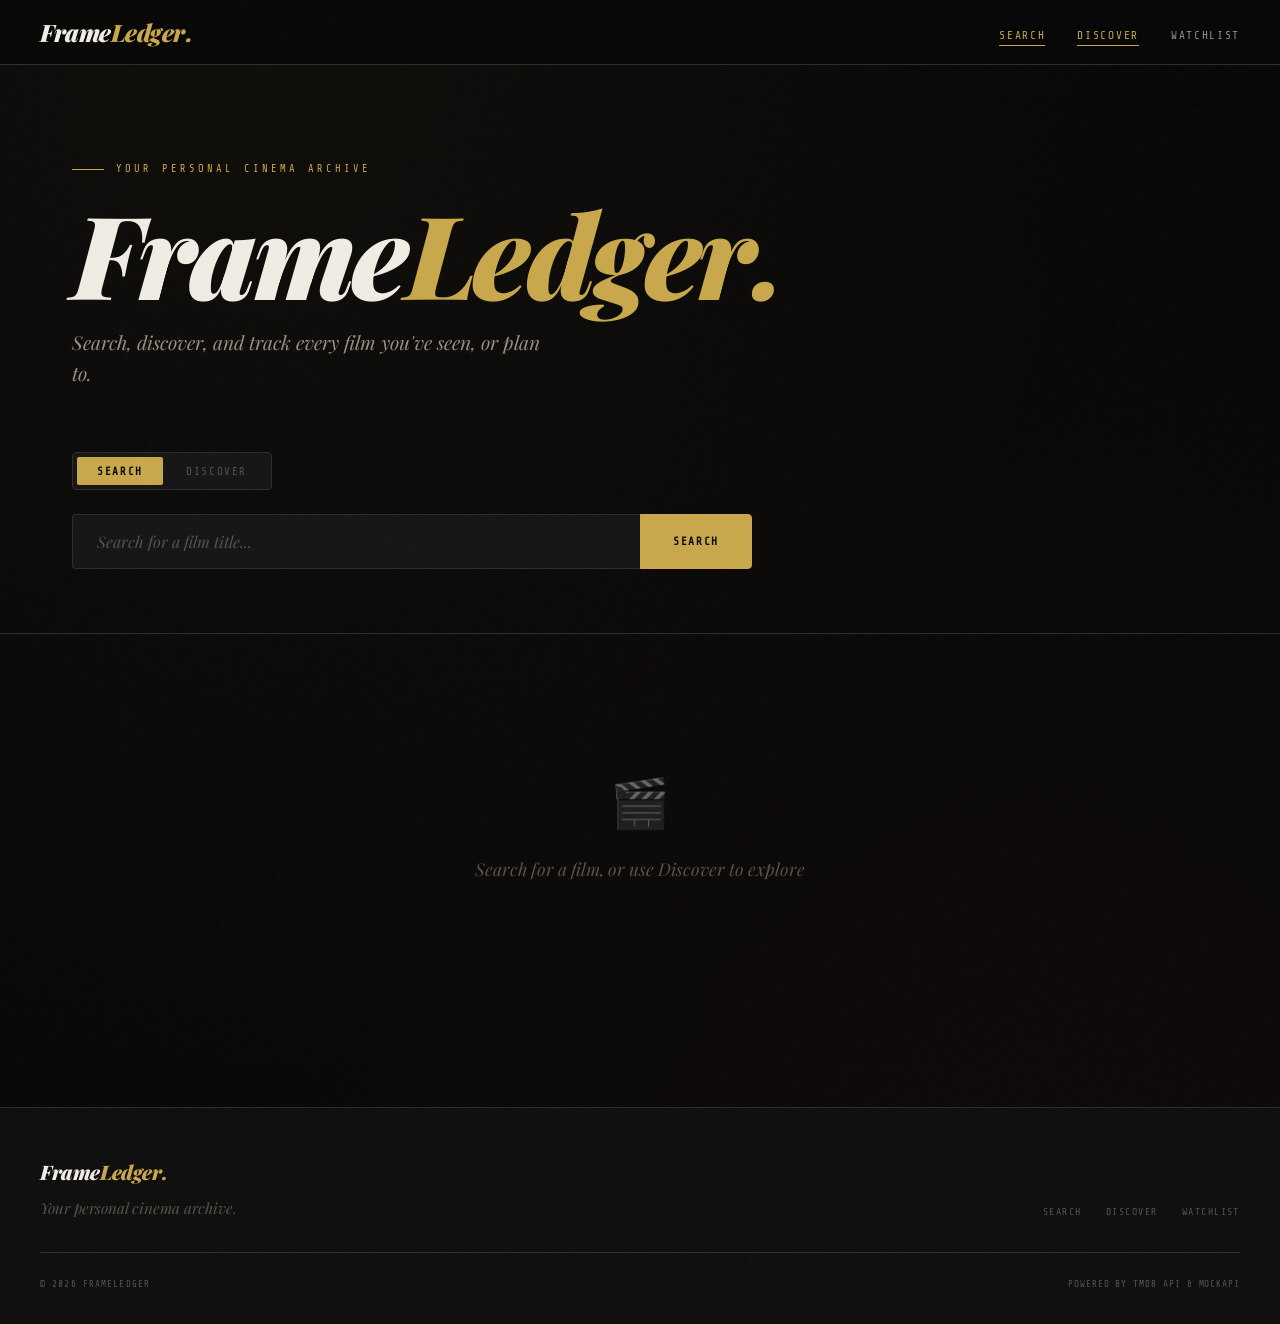
<file: index.html>
<!DOCTYPE html>
<html lang="en">
<head>
  <meta charset="UTF-8" />
  <meta name="viewport" content="width=device-width, initial-scale=1.0" />
  <title>FrameLedger — Discover &amp; Track Cinema</title>
  <link rel="stylesheet" href="css/style.css" />
</head>
<body class="page-fade">

  <!-- NAVIGATION -->
  <nav class="nav">
    <div class="nav__inner">
      <a href="index.html" class="nav__logo">
        <span class="nav__logo-text">Frame<span>Ledger</span></span>
      </a>
      <ul class="nav__links">
        <li><a href="index.html" class="nav__link">Search</a></li>
        <li><a href="index.html" class="nav__link" id="navDiscover">Discover</a></li>
        <li><a href="pages/watchlist.html" class="nav__link">Watchlist</a></li>
      </ul>
    </div>
  </nav>

  <!-- HERO -->
  <header class="hero">
    <p class="hero__eyebrow">Your Personal Cinema Archive</p>
    <h1 class="hero__title">Frame<span>Ledger</span><span class="hero__dot">.</span></h1>
    <p class="hero__subtitle">Search, discover, and track every film you've seen, or plan to.</p>
  </header>

  <!-- SEARCH -->
  <section class="search-section">
    <!-- Mode toggle -->
    <div class="mode-toggle" id="modeToggle">
      <button class="mode-btn active" id="modeSearch" data-mode="search">Search</button>
      <button class="mode-btn" id="modeDiscover" data-mode="discover">Discover</button>
    </div>

    <!-- Search form -->
    <div id="searchPane">
      <div class="search-form-wrapper">
        <form class="search-form" id="searchForm" novalidate>
          <div class="search-input-wrap">
            <input
              type="text"
              class="search-input"
              id="searchInput"
              placeholder="Search for a film title..."
              autocomplete="off"
              maxlength="200"
            />
            <button type="button" class="search-clear-btn hidden" id="searchClearBtn" aria-label="Clear search">✕</button>
          </div>
          <button type="submit" class="search-btn">Search</button>
        </form>
      </div>
      <p class="search-error" id="searchError"></p>

      <!-- Search history chips -->
      <div class="search-history hidden" id="searchHistory">
        <span class="search-history__label">Recent searches</span>
        <div class="search-history__chips" id="searchHistoryChips"></div>
      </div>
    </div>

    <!-- Discover pane -->
    <div id="discoverPane" class="hidden">
      <div class="discover-controls">
        <div class="discover-field">
          <label class="label" for="genreSelect">Genre</label>
          <select class="form-control" id="genreSelect">
            <option value="">Any Genre</option>
          </select>
        </div>
        <div class="discover-field">
          <label class="label" for="ratingSelect">Min. Rating</label>
          <select class="form-control" id="ratingSelect">
            <option value="">Any Rating</option>
            <option value="9">9+ ★</option>
            <option value="8">8+ ★</option>
            <option value="7">7+ ★</option>
            <option value="6">6+ ★</option>
            <option value="5">5+ ★</option>
          </select>
        </div>
        <div class="discover-field">
          <label class="label" for="sortSelect">Sort By</label>
          <select class="form-control" id="sortSelect">
            <option value="popularity.desc">Most Popular</option>
            <option value="vote_average.desc">Highest Rated</option>
            <option value="release_date.desc">Newest First</option>
            <option value="release_date.asc">Oldest First</option>
          </select>
        </div>
        <button class="btn btn--primary discover-btn" id="discoverBtn">Discover</button>
        <button class="btn btn--outline surprise-btn" id="surpriseBtn">🎲 Surprise Me</button>
      </div>
      <p class="search-error" id="discoverError"></p>
    </div>
  </section>

  <hr class="divider" />

  <!-- RESULTS -->
  <section class="results-section" id="resultsSection">
    <div class="state-message" id="initialState">
      <div class="state-message__icon">🎬</div>
      <p>Search for a film, or use Discover to explore</p>
    </div>

    <div class="section-header hidden" id="resultsHeader">
      <h2 id="resultsLabel">Results</h2>
    </div>

    <div class="movie-grid" id="movieGrid"></div>

    <!-- Pagination -->
    <div id="pagination" class="pagination hidden">
      <button class="btn btn--outline btn--sm" id="prevBtn" disabled>← Prev</button>
      <span class="mono page-info" id="pageInfo">Page 1</span>
      <button class="btn btn--outline btn--sm" id="nextBtn">Next →</button>
    </div>
  </section>

  <!-- FOOTER -->
  <footer class="footer">
    <div class="footer__inner">
      <div class="footer__brand">
        <span class="footer__logo">Frame<span>Ledger</span><span class="footer__dot">.</span></span>
        <span class="footer__tagline">Your personal cinema archive.</span>
      </div>
      <nav class="footer__links">
        <a href="index.html" class="footer__link">Search</a>
        <a href="index.html?mode=discover" class="footer__link" id="footerDiscover">Discover</a>
        <a href="pages/watchlist.html" class="footer__link">Watchlist</a>
      </nav>
    </div>
    <div class="footer__bottom">
      <span class="footer__copy">© 2026 FrameLedger</span>
      <span class="footer__credit">Powered by <span>TMDB API</span> &amp; MockAPI</span>
    </div>
  </footer>

  <!-- SCRIPTS -->
  <script src="js/config.js"></script>
  <script src="js/tmdb.js"></script>
  <script src="js/watchlist.js"></script>
  <script src="js/ui.js"></script>
  <script src="js/search.js"></script>
  <script src="js/discover.js"></script>
</body>
</html>
</file>
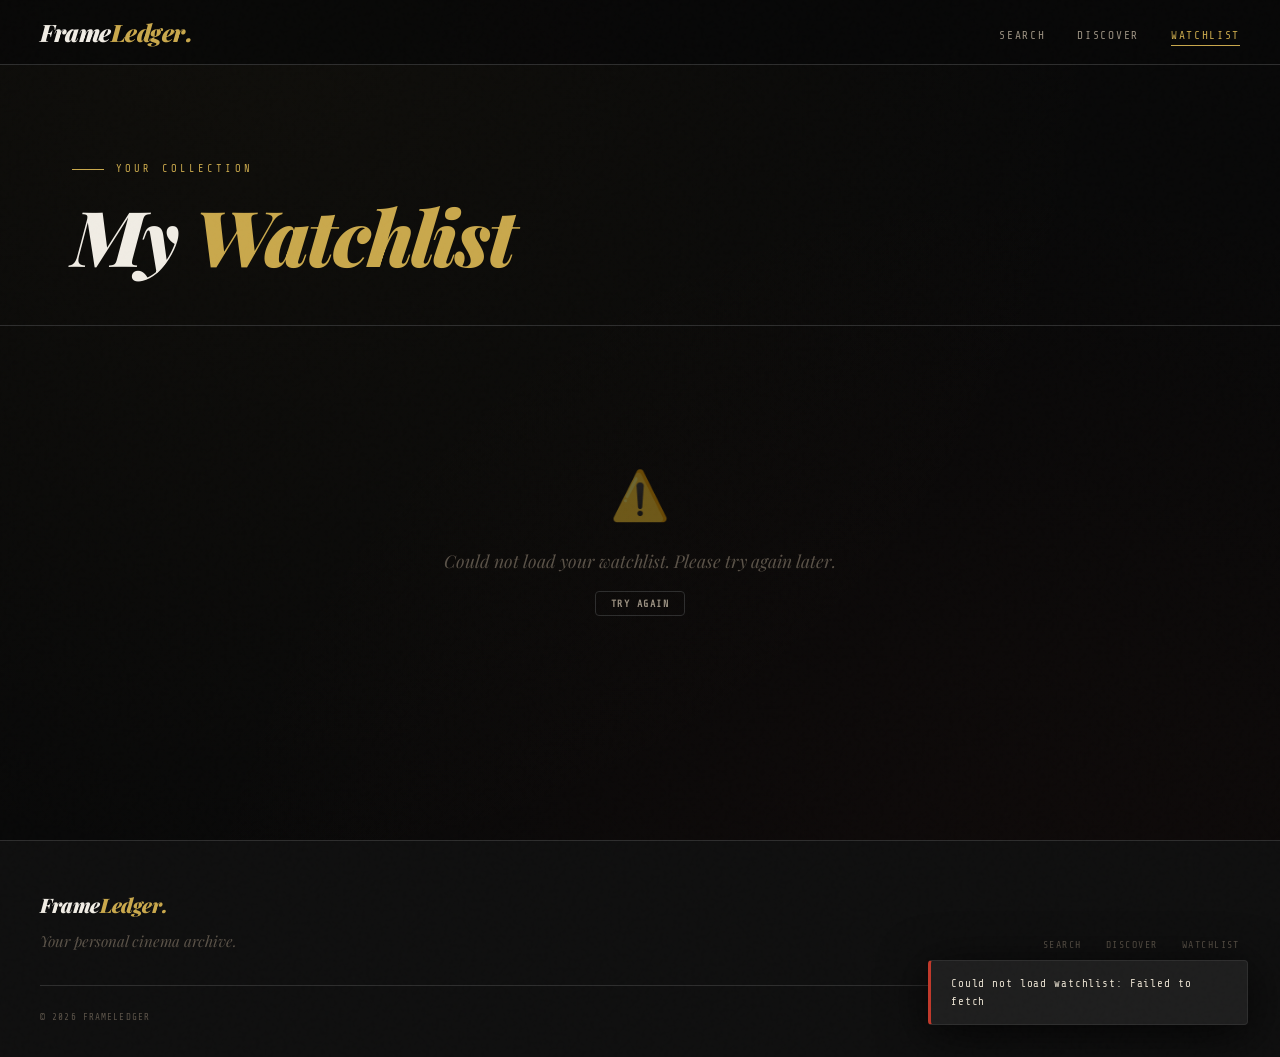
<file: pages/watchlist.html>
<!DOCTYPE html>
<html lang="en">
<head>
  <meta charset="UTF-8" />
  <meta name="viewport" content="width=device-width, initial-scale=1.0" />
  <title>FrameLedger — My Watchlist</title>
  <link rel="stylesheet" href="../css/style.css" />
</head>
<body class="page-fade">

  <!-- NAVIGATION -->
  <nav class="nav">
    <div class="nav__inner">
      <a href="../index.html" class="nav__logo">
        <span class="nav__logo-text">Frame<span>Ledger</span></span>
      </a>
      <ul class="nav__links">
        <li><a href="../index.html" class="nav__link">Search</a></li>
        <li><a href="../index.html?mode=discover" class="nav__link">Discover</a></li>
        <li><a href="watchlist.html" class="nav__link">Watchlist</a></li>
      </ul>
    </div>
  </nav>

  <!-- PAGE HEADER -->
  <header class="hero hero--compact">
    <p class="hero__eyebrow">Your Collection</p>
    <h1 class="hero__title hero__title--watchlist">My <span>Watchlist</span></h1>
  </header>

  <hr class="divider" />

  <!-- STATS DASHBOARD -->
  <section class="stats-section container hidden" id="statsSection">
    <div class="stats-grid">
      <div class="stat-card">
        <span class="stat-card__value" id="statTotal">0</span>
        <span class="stat-card__label">Total Films</span>
      </div>
      <div class="stat-card stat-card--want">
        <span class="stat-card__value" id="statWant">0</span>
        <span class="stat-card__label">Want to Watch</span>
      </div>
      <div class="stat-card stat-card--watching">
        <span class="stat-card__value" id="statWatching">0</span>
        <span class="stat-card__label">Watching</span>
      </div>
      <div class="stat-card stat-card--completed">
        <span class="stat-card__value" id="statCompleted">0</span>
        <span class="stat-card__label">Completed</span>
      </div>
    </div>
  </section>

  <hr class="divider hidden" id="statsDivider" />

  <!-- WATCHLIST SECTION -->
  <section class="results-section" id="watchlistSection">

    <!-- Controls -->
    <div class="watchlist-controls hidden" id="watchlistControls">
      <div class="filter-tabs">
        <button class="filter-tab active" data-filter="all">All</button>
        <button class="filter-tab" data-filter="Want to Watch">Want to Watch</button>
        <button class="filter-tab" data-filter="Watching">Watching</button>
        <button class="filter-tab" data-filter="Completed">Completed</button>
      </div>
      <div class="wl-sort-wrap">
        <select class="form-control" id="wlSortSelect">
          <option value="newest">Recently Added</option>
          <option value="oldest">Oldest First</option>
          <option value="title">Title A–Z</option>
          <option value="rating">Highest Rated</option>
        </select>
      </div>
      <span class="watchlist-count" id="watchlistCount"></span>
    </div>

    <!-- Loading skeleton placeholder -->
    <div id="wlLoading" class="state-message hidden"></div>

    <!-- Empty state -->
    <div id="wlEmpty" class="state-message wl-empty-state hidden">
      <div class="state-message__icon">📽️</div>
      <p class="wl-empty__text">Your watchlist is empty.</p>
      <div class="wl-empty__actions">
        <a href="../index.html" class="btn btn--primary">Search</a>
        <a href="../index.html?mode=discover" class="btn btn--outline">Discover</a>
      </div>
    </div>

    <!-- Error -->
    <div id="wlError" class="state-message hidden">
      <div class="state-message__icon">⚠️</div>
      <p>Could not load your watchlist. Please try again later.</p>
      <button onclick="location.reload()" class="btn btn--outline btn--sm" style="margin-top:1rem;">Try Again</button>
    </div>

    <!-- List -->
    <div class="watchlist-list hidden" id="watchlistList"></div>

  </section>

  <!-- CONFIRM DELETE MODAL -->
  <div class="modal-overlay" id="deleteModal">
    <div class="modal">
      <div class="modal__header">
        <h2 class="modal__title">Remove Film?</h2>
        <button class="modal__close" id="deleteModalClose">&times;</button>
      </div>
      <p class="modal__body-text" id="deleteModalText">
        Are you sure you want to remove this film from your watchlist?
      </p>
      <div class="modal__actions">
        <button class="btn btn--outline btn--sm" id="deleteModalCancel">Cancel</button>
        <button class="btn btn--danger btn--sm" id="deleteModalConfirm">Remove</button>
      </div>
    </div>
  </div>

  <!-- FOOTER -->
  <footer class="footer">
    <div class="footer__inner">
      <div class="footer__brand">
        <span class="footer__logo">Frame<span>Ledger</span><span class="footer__dot">.</span></span>
        <span class="footer__tagline">Your personal cinema archive.</span>
      </div>
      <nav class="footer__links">
        <a href="../index.html" class="footer__link">Search</a>
        <a href="../index.html?mode=discover" class="footer__link">Discover</a>
        <a href="watchlist.html" class="footer__link">Watchlist</a>
      </nav>
    </div>
    <div class="footer__bottom">
      <span class="footer__copy">© 2026 FrameLedger</span>
      <span class="footer__credit">Powered by <span>TMDB API</span> &amp; MockAPI</span>
    </div>
  </footer>

  <!-- SCRIPTS -->
  <script src="../js/config.js"></script>
  <script src="../js/tmdb.js"></script>
  <script src="../js/watchlist.js"></script>
  <script src="../js/ui.js"></script>
  <script src="../js/watchlist-page.js"></script>
</body>
</html>
</file>
<file: css/style.css>
@import url('https://fonts.googleapis.com/css2?family=Playfair+Display:ital,wght@0,400;0,700;0,900;1,400;1,700&family=Share+Tech+Mono&display=swap');

/* =============================================
   CSS VARIABLES — FILM NOIR PALETTE
   ============================================= */
:root {
  --black:        #080808;
  --deep:         #0f0f0f;
  --surface:      #161616;
  --surface-2:    #1e1e1e;
  --surface-3:    #272727;
  --border:       #2e2e2e;
  --border-light: #3d3d3d;
  --gold:         #c9a84c;
  --gold-dim:     #8a6f2e;
  --gold-glow:    rgba(201, 168, 76, 0.15);
  --red:          #c0392b;
  --red-dim:      rgba(192, 57, 43, 0.15);
  --text-primary:   #e8e0d0;
  --text-secondary: #9a9080;
  --text-muted:     #5a5248;
  --white:        #f0ece4;
  --shadow-deep:  0 8px 48px rgba(0,0,0,0.8);
  --shadow-gold:  0 0 30px rgba(201,168,76,0.12);
  --radius:       4px;
  --radius-lg:    8px;
  --transition:   0.2s ease;
}

/* =============================================
   RESET & BASE
   ============================================= */
*, *::before, *::after { box-sizing: border-box; margin: 0; padding: 0; }

html { scroll-behavior: smooth; }

body {
  background-color: var(--black);
  color: var(--text-primary);
  font-family: 'Playfair Display', Georgia, serif;
  font-size: 18px;
  line-height: 1.6;
  min-height: 100vh;
  background-image:
    radial-gradient(ellipse at 20% 0%, rgba(201,168,76,0.04) 0%, transparent 60%),
    radial-gradient(ellipse at 80% 100%, rgba(192,57,43,0.04) 0%, transparent 60%);
}

/* Grain overlay */
body::before {
  content: '';
  position: fixed;
  inset: 0;
  background-image: url("data:image/svg+xml,%3Csvg viewBox='0 0 256 256' xmlns='http://www.w3.org/2000/svg'%3E%3Cfilter id='noise'%3E%3CfeTurbulence type='fractalNoise' baseFrequency='0.9' numOctaves='4' stitchTiles='stitch'/%3E%3C/filter%3E%3Crect width='100%25' height='100%25' filter='url(%23noise)' opacity='0.04'/%3E%3C/svg%3E");
  pointer-events: none;
  z-index: 9999;
  opacity: 0.4;
}

a { color: inherit; text-decoration: none; }
img { display: block; max-width: 100%; }
button { cursor: pointer; font-family: inherit; border: none; background: none; }
input, select, textarea { font-family: inherit; }
ul { list-style: none; }

/* =============================================
   TYPOGRAPHY
   ============================================= */
h1, h2, h3, h4 {
  font-family: 'Playfair Display', Georgia, serif;
  font-weight: 700;
  line-height: 1.2;
  color: var(--white);
}

.display-title {
  font-family: 'Playfair Display', Georgia, serif;
  font-size: clamp(3rem, 8vw, 7rem);
  font-weight: 900;
  letter-spacing: -0.02em;
  line-height: 0.9;
  color: var(--white);
}

.mono {
  font-family: 'Share Tech Mono', monospace;
  font-size: 0.75rem;
  letter-spacing: 0.12em;
  text-transform: uppercase;
}

.label {
  font-family: 'Share Tech Mono', monospace;
  font-size: 0.65rem;
  letter-spacing: 0.2em;
  text-transform: uppercase;
  color: var(--text-muted);
}

.gold { color: var(--gold); }
.red  { color: var(--red); }
.muted { color: var(--text-muted); }
.secondary { color: var(--text-secondary); }

/* =============================================
   LAYOUT
   ============================================= */
.container {
  max-width: 1200px;
  margin: 0 auto;
  padding: 0 2rem;
}

.container--narrow {
  max-width: 800px;
  margin: 0 auto;
  padding: 0 2rem;
}

/* =============================================
   NAVIGATION
   ============================================= */
.nav {
  position: sticky;
  top: 0;
  z-index: 100;
  background: rgba(8,8,8,0.92);
  backdrop-filter: blur(12px);
  border-bottom: 1px solid var(--border);
  padding: 0 2rem;
}

.nav__inner {
  max-width: 1200px;
  margin: 0 auto;
  display: flex;
  align-items: center;
  justify-content: space-between;
  height: 64px;
}

.nav__logo {
  display: flex;
  align-items: baseline;
  gap: 0.5rem;
  text-decoration: none;
}

.nav__logo-text {
  font-family: 'Playfair Display', serif;
  font-size: 1.5rem;
  font-weight: 900;
  font-style: italic;
  color: var(--white);
  letter-spacing: -0.02em;
}

/* "Ledger" half of the logo — gold in all three contexts */
.nav__logo-text span,
.footer__logo span {
  color: var(--gold);
}

/* Gold full-stop dot — consistent across nav, footer, hero */
.nav__logo-text::after {
  content: '.';
  color: var(--gold);
  margin-left: 0.05em;
}

.nav__logo-dot {
  display: none; /* replaced by ::after */
}

.footer__dot,
.hero__dot {
  color: var(--gold);
}

.nav__links {
  display: flex;
  align-items: center;
  gap: 2rem;
}

.nav__link {
  font-family: 'Share Tech Mono', monospace;
  font-size: 0.7rem;
  letter-spacing: 0.15em;
  text-transform: uppercase;
  color: var(--text-secondary);
  transition: color var(--transition);
  position: relative;
}

.nav__link::after {
  content: '';
  position: absolute;
  bottom: -4px;
  left: 0;
  width: 0;
  height: 1px;
  background: var(--gold);
  transition: width var(--transition);
}

.nav__link:hover,
.nav__link.active {
  color: var(--gold);
}

.nav__link:hover::after,
.nav__link.active::after {
  width: 100%;
}

/* =============================================
   HERO
   ============================================= */
.hero {
  padding: 6rem 2rem 4rem;
  max-width: 1200px;
  margin: 0 auto;
  position: relative;
}

.hero__eyebrow {
  font-family: 'Share Tech Mono', monospace;
  font-size: 0.65rem;
  letter-spacing: 0.3em;
  text-transform: uppercase;
  color: var(--gold);
  margin-bottom: 1.5rem;
  display: flex;
  align-items: center;
  gap: 0.75rem;
}

.hero__eyebrow::before {
  content: '';
  display: inline-block;
  width: 32px;
  height: 1px;
  background: var(--gold);
}

.hero__title {
  font-family: 'Playfair Display', serif;
  font-size: clamp(3.5rem, 9vw, 8rem);
  font-weight: 900;
  font-style: italic;
  line-height: 0.88;
  letter-spacing: -0.03em;
  color: var(--white);
  margin-bottom: 1.5rem;
}

.hero__title span {
  color: var(--gold);
}

.hero__subtitle {
  font-size: 1.2rem;
  color: var(--text-secondary);
  max-width: 480px;
  font-style: italic;
}

/* =============================================
   SEARCH BAR
   ============================================= */
.search-section {
  padding: 0 2rem 4rem;
  max-width: 1200px;
  margin: 0 auto;
}

.search-form {
  display: flex;
  gap: 0;
  max-width: 680px;
  position: relative;
}

.search-input {
  flex: 1;
  background: var(--surface);
  border: 1px solid var(--border);
  border-right: none;
  color: var(--text-primary);
  padding: 1rem 1.5rem;
  font-size: 1rem;
  font-family: 'Playfair Display', serif;
  border-radius: var(--radius) 0 0 var(--radius);
  transition: border-color var(--transition), box-shadow var(--transition);
  outline: none;
}

.search-input::placeholder {
  color: var(--text-muted);
  font-style: italic;
}

.search-input:focus {
  border-color: var(--gold-dim);
  box-shadow: 0 0 0 3px var(--gold-glow);
}

.search-btn {
  background: var(--gold);
  color: var(--black);
  border: 1px solid var(--gold);
  padding: 1rem 2rem;
  font-family: 'Share Tech Mono', monospace;
  font-size: 0.7rem;
  letter-spacing: 0.15em;
  text-transform: uppercase;
  border-radius: 0 var(--radius) var(--radius) 0;
  transition: background var(--transition), transform var(--transition);
  font-weight: 600;
}

.search-btn:hover {
  background: var(--white);
  border-color: var(--white);
}

.search-btn:active { transform: scale(0.98); }

.search-error {
  margin-top: 0.75rem;
  font-family: 'Share Tech Mono', monospace;
  font-size: 0.7rem;
  letter-spacing: 0.1em;
  color: var(--red);
  display: none;
}

.search-error.visible { display: block; }

/* =============================================
   DIVIDER
   ============================================= */
.divider {
  border: none;
  border-top: 1px solid var(--border);
  margin: 0;
}

.section-header {
  display: flex;
  align-items: center;
  gap: 1rem;
  margin-bottom: 2rem;
}

.section-header h2 {
  font-size: 0.7rem;
  font-family: 'Share Tech Mono', monospace;
  letter-spacing: 0.2em;
  text-transform: uppercase;
  color: var(--text-muted);
  font-weight: 400;
}

.section-header::after {
  content: '';
  flex: 1;
  height: 1px;
  background: var(--border);
}

/* =============================================
   MOVIE GRID
   ============================================= */
.results-section {
  padding: 3rem 2rem;
  max-width: 1200px;
  margin: 0 auto;
}

.movie-grid {
  display: grid;
  grid-template-columns: repeat(auto-fill, minmax(180px, 1fr));
  gap: 1.5rem;
}

.movie-card {
  background: var(--surface);
  border: 1px solid var(--border);
  border-radius: var(--radius-lg);
  overflow: hidden;
  cursor: pointer;
  transition: transform var(--transition), border-color var(--transition), box-shadow var(--transition);
  position: relative;
  text-decoration: none;
  color: inherit;
  display: block;
}

.movie-card:hover {
  transform: translateY(-4px);
  border-color: var(--gold-dim);
  box-shadow: var(--shadow-gold);
}

.movie-card__poster {
  width: 100%;
  aspect-ratio: 2/3;
  object-fit: cover;
  background: var(--surface-2);
  display: block;
}

.movie-card__poster-placeholder {
  width: 100%;
  aspect-ratio: 2/3;
  background: var(--surface-2);
  display: flex;
  align-items: center;
  justify-content: center;
  color: var(--text-muted);
  font-size: 2rem;
}

.movie-card__body {
  padding: 0.875rem;
}

.movie-card__title {
  font-family: 'Playfair Display', serif;
  font-size: 0.95rem;
  font-weight: 700;
  color: var(--white);
  line-height: 1.3;
  margin-bottom: 0.35rem;
  display: -webkit-box;
  -webkit-line-clamp: 2;
  line-clamp: 2;
  -webkit-box-orient: vertical;
  overflow: hidden;
}

.movie-card__meta {
  display: flex;
  align-items: center;
  justify-content: space-between;
}

.movie-card__year {
  font-family: 'Share Tech Mono', monospace;
  font-size: 0.65rem;
  letter-spacing: 0.1em;
  color: var(--text-muted);
}

.movie-card__rating {
  font-family: 'Share Tech Mono', monospace;
  font-size: 0.65rem;
  letter-spacing: 0.05em;
  color: var(--gold);
  display: flex;
  align-items: center;
  gap: 0.25rem;
}

/* No results / loading states */
.state-message {
  text-align: center;
  padding: 5rem 2rem;
  color: var(--text-muted);
}

.state-message__icon {
  font-size: 3rem;
  margin-bottom: 1rem;
  opacity: 0.4;
}

.state-message p {
  font-style: italic;
  font-size: 1.1rem;
}

.spinner {
  display: inline-block;
  width: 32px;
  height: 32px;
  border: 2px solid var(--border);
  border-top-color: var(--gold);
  border-radius: 50%;
  animation: spin 0.8s linear infinite;
  margin-bottom: 1rem;
}

@keyframes spin { to { transform: rotate(360deg); } }

/* =============================================
   MOVIE DETAIL PAGE
   ============================================= */
.detail-hero {
  position: relative;
  padding: 4rem 2rem 3rem;
  max-width: 1200px;
  margin: 0 auto;
}


.detail-layout {
  display: grid;
  grid-template-columns: 280px 1fr;
  gap: 3rem;
  align-items: start;
}

.detail-poster {
  border-radius: var(--radius-lg);
  border: 1px solid var(--border);
  box-shadow: var(--shadow-deep);
  width: 100%;
  aspect-ratio: 2/3;
  object-fit: cover;
}

.detail-poster-placeholder {
  border-radius: var(--radius-lg);
  border: 1px solid var(--border);
  aspect-ratio: 2/3;
  background: var(--surface);
  display: flex;
  align-items: center;
  justify-content: center;
  font-size: 4rem;
  color: var(--text-muted);
}

.detail-info__eyebrow {
  font-family: 'Share Tech Mono', monospace;
  font-size: 0.65rem;
  letter-spacing: 0.25em;
  text-transform: uppercase;
  color: var(--gold);
  margin-bottom: 0.75rem;
  display: flex;
  align-items: center;
  gap: 0.5rem;
}

.detail-info__title {
  font-size: clamp(2rem, 4vw, 3.5rem);
  font-weight: 900;
  font-style: italic;
  line-height: 1;
  letter-spacing: -0.02em;
  margin-bottom: 1rem;
}

.detail-info__tagline {
  font-style: italic;
  color: var(--text-secondary);
  font-size: 1.1rem;
  margin-bottom: 1.5rem;
}

.detail-meta-row {
  display: flex;
  flex-wrap: wrap;
  gap: 1.5rem;
  margin-bottom: 1.5rem;
  padding-bottom: 1.5rem;
  border-bottom: 1px solid var(--border);
}

.detail-meta-item {
  display: flex;
  flex-direction: column;
  gap: 0.2rem;
}

.detail-meta-item .label { color: var(--text-muted); }

.detail-meta-item .value {
  font-family: 'Share Tech Mono', monospace;
  font-size: 0.85rem;
  color: var(--text-primary);
}

.detail-meta-item .value.gold { color: var(--gold); }

.detail-overview {
  font-size: 1.05rem;
  line-height: 1.75;
  color: var(--text-secondary);
  margin-bottom: 2rem;
}

.genres {
  display: flex;
  flex-wrap: wrap;
  gap: 0.5rem;
  margin-bottom: 2rem;
}

.genre-tag {
  font-family: 'Share Tech Mono', monospace;
  font-size: 0.6rem;
  letter-spacing: 0.15em;
  text-transform: uppercase;
  padding: 0.3rem 0.75rem;
  border: 1px solid var(--border);
  border-radius: 2px;
  color: var(--text-secondary);
  background: var(--surface);
}

/* =============================================
   ADD TO WATCHLIST FORM
   ============================================= */
.watchlist-form-card {
  background: var(--surface);
  border: 1px solid var(--border);
  border-radius: var(--radius-lg);
  padding: 1.5rem;
  margin-top: 1.5rem;
}

.watchlist-form-card h3 {
  font-size: 1rem;
  margin-bottom: 1.25rem;
  display: flex;
  align-items: center;
  gap: 0.5rem;
  color: var(--gold);
}

.form-group {
  margin-bottom: 1rem;
}

.form-group label {
  display: block;
  font-family: 'Share Tech Mono', monospace;
  font-size: 0.62rem;
  letter-spacing: 0.18em;
  text-transform: uppercase;
  color: var(--text-muted);
  margin-bottom: 0.5rem;
}

.form-control {
  width: 100%;
  background: var(--surface-2);
  border: 1px solid var(--border);
  color: var(--text-primary);
  padding: 0.7rem 1rem;
  font-family: 'Playfair Display', serif;
  font-size: 1rem;
  border-radius: var(--radius);
  outline: none;
  transition: border-color var(--transition), box-shadow var(--transition);
  appearance: none;
}

.form-control:focus {
  border-color: var(--gold-dim);
  box-shadow: 0 0 0 3px var(--gold-glow);
}

.form-control.error { border-color: var(--red); }

.field-error {
  font-family: 'Share Tech Mono', monospace;
  font-size: 0.6rem;
  letter-spacing: 0.1em;
  color: var(--red);
  margin-top: 0.35rem;
  display: none;
}

.field-error.visible { display: block; }

/* =============================================
   BUTTONS
   ============================================= */
.btn {
  display: inline-flex;
  align-items: center;
  gap: 0.5rem;
  padding: 0.75rem 1.5rem;
  font-family: 'Share Tech Mono', monospace;
  font-size: 0.7rem;
  letter-spacing: 0.15em;
  text-transform: uppercase;
  border-radius: var(--radius);
  transition: all var(--transition);
  border: 1px solid transparent;
  font-weight: 600;
  line-height: 1;
  white-space: nowrap;
}

.btn--primary {
  background: var(--gold);
  color: var(--black);
  border-color: var(--gold);
}

.btn--primary:hover {
  background: var(--white);
  border-color: var(--white);
}

.btn--outline {
  background: transparent;
  color: var(--text-secondary);
  border-color: var(--border);
}

.btn--outline:hover {
  color: var(--white);
  border-color: var(--border-light);
  background: var(--surface-2);
}

.btn--ghost {
  background: transparent;
  color: var(--text-muted);
  border-color: transparent;
}

.btn--ghost:hover {
  color: var(--text-primary);
  background: var(--surface-2);
}

.delete-btn:hover { color: var(--red); border-color: var(--red); background: transparent; }

.btn--danger {
  background: transparent;
  color: var(--red);
  border-color: var(--red);
}

.btn--danger:hover {
  background: var(--red-dim);
}

.btn--sm {
  padding: 0.4rem 0.9rem;
  font-size: 0.62rem;
}

.btn--full { width: 100%; justify-content: center; }

.btn:disabled {
  opacity: 0.4;
  cursor: not-allowed;
}

/* =============================================
   TRAILER SECTION
   ============================================= */
.section {
  padding: 3rem 2rem;
  max-width: 1200px;
  margin: 0 auto;
}

.trailer-wrapper {
  position: relative;
  width: 100%;
  aspect-ratio: 16/9;
  background: var(--surface);
  border-radius: var(--radius-lg);
  overflow: hidden;
  border: 1px solid var(--border);
}

.trailer-wrapper iframe {
  width: 100%;
  height: 100%;
  border: none;
}

.trailer-placeholder {
  width: 100%;
  aspect-ratio: 16/9;
  background: var(--surface);
  border-radius: var(--radius-lg);
  border: 1px solid var(--border);
  display: flex;
  align-items: center;
  justify-content: center;
  flex-direction: column;
  gap: 0.75rem;
  color: var(--text-muted);
  font-style: italic;
}

/* =============================================
   SIMILAR MOVIES (smaller cards)
   ============================================= */
.similar-grid {
  display: grid;
  grid-template-columns: repeat(auto-fill, minmax(140px, 1fr));
  gap: 1rem;
}

/* =============================================
   WATCHLIST PAGE
   ============================================= */
.watchlist-controls {
  display: flex;
  align-items: center;
  gap: 1rem;
  flex-wrap: wrap;
  margin-bottom: 2rem;
}

.filter-tabs {
  display: flex;
  gap: 0.25rem;
  background: var(--surface);
  border: 1px solid var(--border);
  border-radius: var(--radius);
  padding: 0.25rem;
}

.filter-tab {
  font-family: 'Share Tech Mono', monospace;
  font-size: 0.62rem;
  letter-spacing: 0.12em;
  text-transform: uppercase;
  padding: 0.4rem 0.875rem;
  border-radius: 2px;
  color: var(--text-muted);
  transition: all var(--transition);
  background: none;
  border: none;
  cursor: pointer;
}

.filter-tab:hover { color: var(--text-secondary); }

.filter-tab.active {
  background: var(--surface-3);
  color: var(--gold);
}

.watchlist-count {
  font-family: 'Share Tech Mono', monospace;
  font-size: 0.65rem;
  letter-spacing: 0.12em;
  color: var(--text-muted);
  margin-left: auto;
}

/* Watchlist list layout */
.watchlist-list {
  display: flex;
  flex-direction: column;
  gap: 1px;
  background: var(--border);
  border: 1px solid var(--border);
  border-radius: var(--radius-lg);
  overflow: hidden;
}

.watchlist-item {
  background: var(--surface);
  display: grid;
  grid-template-columns: 60px 1fr auto;
  gap: 1.25rem;
  align-items: center;
  padding: 1rem 1.25rem;
  transition: background var(--transition);
  position: relative;
}

.watchlist-item:hover { background: var(--surface-2); }

.watchlist-item__poster {
  width: 60px;
  aspect-ratio: 2/3;
  object-fit: cover;
  border-radius: 2px;
  border: 1px solid var(--border);
}

.watchlist-item__poster-placeholder {
  width: 60px;
  aspect-ratio: 2/3;
  background: var(--surface-3);
  border-radius: 2px;
  border: 1px solid var(--border);
  display: flex;
  align-items: center;
  justify-content: center;
  font-size: 1.25rem;
  color: var(--text-muted);
}

.watchlist-item__info { min-width: 0; }

.watchlist-item__title {
  font-family: 'Playfair Display', serif;
  font-weight: 700;
  font-size: 1.05rem;
  color: var(--white);
  margin-bottom: 0.25rem;
  white-space: nowrap;
  overflow: hidden;
  text-overflow: ellipsis;
  cursor: pointer;
  text-decoration: none;
  display: block;
}

.watchlist-item__title:hover { color: var(--gold); }

.watchlist-item__meta {
  display: flex;
  align-items: center;
  gap: 1rem;
  margin-bottom: 0.4rem;
}

.status-badge {
  font-family: 'Share Tech Mono', monospace;
  font-size: 0.65rem;
  letter-spacing: 0.12em;
  text-transform: uppercase;
  padding: 0.2rem 0.6rem;
  border-radius: 2px;
  border: 1px solid;
}

.status-badge--want    { color: #7b9ee0; border-color: rgba(123,158,224,0.3); background: rgba(123,158,224,0.08); }
.status-badge--watching { color: var(--gold); border-color: rgba(201,168,76,0.3); background: var(--gold-glow); }
.status-badge--completed { color: #6db86d; border-color: rgba(109,184,109,0.3); background: rgba(109,184,109,0.08); }

.watchlist-item__note {
  font-style: italic;
  font-size: 0.9rem;
  color: var(--text-muted);
  white-space: nowrap;
  overflow: hidden;
  text-overflow: ellipsis;
  max-width: 400px;
}

.watchlist-item__actions {
  display: flex;
  gap: 0.5rem;
  align-items: center;
  flex-shrink: 0;
}

/* Inline edit form inside watchlist item */
.watchlist-item__edit-form {
  grid-column: 1 / -1;
  padding: 1rem;
  background: var(--surface-2);
  border-top: 1px solid var(--border);
  border-radius: 0 0 var(--radius) var(--radius);
  display: none;
  gap: 0.75rem;
  align-items: flex-end;
  flex-wrap: wrap;
}

.watchlist-item__edit-form.open {
  display: flex;
}

.watchlist-item__edit-form .form-group {
  margin-bottom: 0;
  flex: 1;
  min-width: 160px;
}

.watchlist-item__user-rating {
  display: flex;
  align-items: center;
  gap: 0.5rem;
  margin-bottom: 0.3rem;
}

.user-rating-label {
  font-family: 'Share Tech Mono', monospace;
  font-size: 0.58rem;
  letter-spacing: 0.12em;
  text-transform: uppercase;
  color: var(--text-muted);
}

/* =============================================
   MODAL
   ============================================= */
.modal-overlay {
  position: fixed;
  inset: 0;
  background: rgba(0,0,0,0.85);
  z-index: 200;
  display: flex;
  align-items: center;
  justify-content: center;
  padding: 2rem;
  opacity: 0;
  pointer-events: none;
  transition: opacity 0.2s ease;
}

.modal-overlay.open {
  opacity: 1;
  pointer-events: all;
}

.modal {
  background: var(--surface);
  border: 1px solid var(--border);
  border-radius: var(--radius-lg);
  padding: 2rem;
  width: 100%;
  max-width: 480px;
  transform: translateY(16px);
  transition: transform 0.2s ease;
}

.modal-overlay.open .modal { transform: translateY(0); }

.modal__header {
  display: flex;
  align-items: center;
  justify-content: space-between;
  margin-bottom: 1.5rem;
}

.modal__title {
  font-size: 1.2rem;
  font-family: 'Playfair Display', serif;
}

.modal__close {
  color: var(--text-muted);
  font-size: 1.25rem;
  transition: color var(--transition);
  background: none;
  border: none;
  cursor: pointer;
  line-height: 1;
}

.modal__close:hover { color: var(--white); }

/* =============================================
   TOAST NOTIFICATIONS
   ============================================= */
.toast-container {
  position: fixed;
  bottom: 2rem;
  right: 2rem;
  z-index: 300;
  display: flex;
  flex-direction: column;
  gap: 0.5rem;
}

.toast {
  background: var(--surface-2);
  border: 1px solid var(--border);
  border-left: 3px solid var(--gold);
  border-radius: var(--radius);
  padding: 0.875rem 1.25rem;
  font-family: 'Share Tech Mono', monospace;
  font-size: 0.68rem;
  letter-spacing: 0.08em;
  color: var(--text-primary);
  max-width: 320px;
  box-shadow: var(--shadow-deep);
  animation: slideUp 0.25s ease forwards;
}

.toast.success { border-left-color: #6db86d; }
.toast.error   { border-left-color: var(--red); }

@keyframes slideUp {
  from { opacity: 0; transform: translateY(12px); }
  to   { opacity: 1; transform: translateY(0); }
}

@keyframes fadeOut {
  from { opacity: 1; }
  to   { opacity: 0; transform: translateY(-4px); }
}

/* =============================================
   MODE TOGGLE (Search / Discover)
   ============================================= */
.mode-toggle {
  display: inline-flex;
  background: var(--surface);
  border: 1px solid var(--border);
  border-radius: var(--radius);
  padding: 0.25rem;
  margin-bottom: 1.5rem;
  gap: 0.2rem;
}

.mode-btn {
  font-family: 'Share Tech Mono', monospace;
  font-size: 0.68rem;
  letter-spacing: 0.15em;
  text-transform: uppercase;
  padding: 0.45rem 1.25rem;
  border-radius: 2px;
  color: var(--text-muted);
  background: none;
  border: none;
  cursor: pointer;
  transition: all var(--transition);
}

.mode-btn:hover { color: var(--text-secondary); }

.mode-btn.active {
  background: var(--gold);
  color: var(--black);
  font-weight: 600;
}

/* =============================================
   DISCOVER CONTROLS
   ============================================= */
.discover-controls {
  display: flex;
  gap: 1rem;
  align-items: flex-end;
  flex-wrap: wrap;
  max-width: 780px;
}

.discover-field {
  display: flex;
  flex-direction: column;
  gap: 0.5rem;
  flex: 1;
  min-width: 140px;
}

.discover-field .form-control {
  padding: 0.85rem 1rem;
}

/* =============================================
   STATS DASHBOARD
   ============================================= */
.stats-section {
  padding: 2.5rem 2rem;
}

.stats-grid {
  display: grid;
  grid-template-columns: repeat(auto-fit, minmax(130px, 1fr));
  gap: 1px;
  background: var(--border);
  border: 1px solid var(--border);
  border-radius: var(--radius-lg);
  overflow: hidden;
}

.stat-card {
  background: var(--surface);
  padding: 1.5rem 1.25rem;
  display: flex;
  flex-direction: column;
  align-items: center;
  gap: 0.4rem;
  transition: background var(--transition);
}

.stat-card:hover { background: var(--surface-2); }

.stat-card__value {
  font-family: 'Playfair Display', serif;
  font-size: 2.2rem;
  font-weight: 900;
  font-style: italic;
  color: var(--white);
  line-height: 1;
}


.stat-card__label {
  font-family: 'Share Tech Mono', monospace;
  font-size: 0.72rem;
  letter-spacing: 0.18em;
  text-transform: uppercase;
  color: var(--text-secondary);
  text-align: center;
}

.stat-card--want      .stat-card__label { color: #7b9ee0; }
.stat-card--watching  .stat-card__label { color: var(--gold); }
.stat-card--completed .stat-card__label { color: #6db86d; }

/* =============================================
   PAGE FADE-IN TRANSITION
   ============================================= */
.page-fade {
  animation: pageFadeIn 0.35s ease forwards;
}

@keyframes pageFadeIn {
  from { opacity: 0; transform: translateY(6px); }
  to   { opacity: 1; transform: translateY(0); }
}

/* =============================================
   SEARCH HISTORY CHIPS
   ============================================= */
.search-history {
  margin-top: 0.75rem;
  max-width: 680px;
}

.search-history__label {
  font-family: 'Share Tech Mono', monospace;
  font-size: 0.6rem;
  letter-spacing: 0.15em;
  text-transform: uppercase;
  color: var(--text-muted);
  display: block;
  margin-bottom: 0.5rem;
}

.search-history__chips {
  display: flex;
  flex-wrap: wrap;
  gap: 0.4rem;
}

.search-history__chip {
  font-family: 'Share Tech Mono', monospace;
  font-size: 0.65rem;
  letter-spacing: 0.08em;
  padding: 0.3rem 0.75rem;
  border: 1px solid var(--border);
  border-radius: 999px;
  background: var(--surface);
  color: var(--text-secondary);
  cursor: pointer;
  transition: all var(--transition);
  white-space: nowrap;
}

.search-history__chip:hover {
  border-color: var(--gold-dim);
  color: var(--gold);
  background: var(--gold-glow);
}

/* =============================================
   WATCHLIST PROGRESS BAR
   ============================================= */
.progress-bar-wrap {
  margin-top: 1.5rem;
  padding-top: 1.5rem;
  border-top: 1px solid var(--border);
}

.progress-bar {
  height: 6px;
  border-radius: 3px;
  background: var(--surface-3);
  display: flex;
  overflow: hidden;
  gap: 1px;
}

.progress-bar__segment {
  height: 100%;
  transition: width 0.6s cubic-bezier(0.4, 0, 0.2, 1);
  border-radius: 0;
}

.progress-bar__segment:first-child { border-radius: 3px 0 0 3px; }
.progress-bar__segment:last-child  { border-radius: 0 3px 3px 0; }

.progress-bar__segment--want      { background: #7b9ee0; }
.progress-bar__segment--watching  { background: var(--gold); }
.progress-bar__segment--completed { background: #6db86d; }

.progress-bar__legend {
  display: flex;
  gap: 1.5rem;
  margin-top: 0.75rem;
  flex-wrap: wrap;
}

.progress-bar__legend-item {
  font-family: 'Share Tech Mono', monospace;
  font-size: 0.58rem;
  letter-spacing: 0.12em;
  text-transform: uppercase;
  color: var(--text-muted);
  display: flex;
  align-items: center;
  gap: 0.4rem;
}

.progress-bar__legend-item::before {
  content: '';
  display: inline-block;
  width: 8px;
  height: 8px;
  border-radius: 2px;
  flex-shrink: 0;
}

.progress-bar__legend-item--want::before      { background: #7b9ee0; }
.progress-bar__legend-item--watching::before  { background: var(--gold); }
.progress-bar__legend-item--completed::before { background: #6db86d; }

/* =============================================
   IMPROVED EMPTY WATCHLIST STATE
   ============================================= */
.wl-empty-state {
  flex-direction: column;
  gap: 1.25rem;
  padding: 4rem 2rem;
}

.wl-empty__text {
  font-size: 1.1rem;
  font-style: italic;
}

.wl-empty__actions {
  display: flex;
  gap: 0.75rem;
  flex-wrap: wrap;
  justify-content: center;
}

/* =============================================
   CHARACTER COUNTER
   ============================================= */
.char-count {
  font-family: 'Share Tech Mono', monospace;
  font-size: 0.6rem;
  letter-spacing: 0.08em;
  color: var(--text-muted);
  margin-left: 0.5rem;
  float: right;
  transition: color var(--transition);
}

/* =============================================
   SEARCH CLEAR BUTTON
   ============================================= */
.search-input-wrap {
  position: relative;
  flex: 1;
  display: flex;
}

.search-input-wrap .search-input {
  width: 100%;
  padding-right: 2.5rem;
}

.search-clear-btn {
  position: absolute;
  right: 0.75rem;
  top: 50%;
  transform: translateY(-50%);
  background: none;
  border: none;
  color: var(--text-muted);
  font-size: 0.75rem;
  cursor: pointer;
  display: flex;
  align-items: center;
  justify-content: center;
  width: 1.25rem;
  height: 1.25rem;
  border-radius: 50%;
  transition: color var(--transition), background var(--transition);
  padding: 0;
  line-height: 1;
}

.search-clear-btn:hover {
  color: var(--text-primary);
  background: var(--surface-3);
}

/* =============================================
   SKELETON LOADER
   ============================================= */
.skeleton {
  background: linear-gradient(
    90deg,
    var(--surface-2) 25%,
    var(--surface-3) 50%,
    var(--surface-2) 75%
  );
  background-size: 200% 100%;
  animation: shimmer 1.4s infinite;
  border-radius: var(--radius);
}

@keyframes shimmer {
  0%   { background-position: 200% 0; }
  100% { background-position: -200% 0; }
}

.skeleton-item {
  pointer-events: none;
}

.skeleton-poster {
  width: 60px;
  aspect-ratio: 2/3;
  border-radius: 2px;
  flex-shrink: 0;
}

.skeleton-info {
  flex: 1;
  display: flex;
  flex-direction: column;
  gap: 0.5rem;
  justify-content: center;
}

.skeleton-title {
  height: 1rem;
  width: 55%;
}

.skeleton-meta {
  height: 0.75rem;
  width: 30%;
}

/* =============================================
   WATCHLIST SORT
   ============================================= */
.wl-sort-wrap {
  margin-left: auto;
}

.wl-sort-wrap .form-control {
  min-width: 160px;
  font-family: 'Share Tech Mono', monospace;
  font-size: 0.68rem;
  letter-spacing: 0.08em;
  padding: 0.4rem 0.75rem;
}

/* =============================================
   STAR PICKER & USER RATING
   ============================================= */
.star-picker {
  display: flex;
  align-items: center;
  gap: 0.2rem;
  padding: 0.25rem 0;
}

.star-btn {
  font-size: 1.4rem;
  color: var(--border-light);
  background: none;
  border: none;
  cursor: pointer;
  padding: 0 0.1rem;
  line-height: 1;
  transition: color var(--transition), transform var(--transition);
}

.star-btn.active,
.star-btn.hover {
  color: var(--gold);
}

.star-btn:hover {
  transform: scale(1.15);
}

.star-clear-btn {
  font-size: 0.65rem;
  color: var(--text-muted);
  background: none;
  border: none;
  cursor: pointer;
  margin-left: 0.35rem;
  padding: 0.2rem;
  line-height: 1;
  transition: color var(--transition);
  font-family: 'Share Tech Mono', monospace;
}

.star-clear-btn:hover { color: var(--red); }

/* Inline star display in item row */
.user-star-display {
  display: inline-flex;
  align-items: center;
  gap: 0.05rem;
}

.star-display {
  font-size: 0.8rem;
  color: var(--border-light);
  line-height: 1;
}

.star-display--filled {
  color: var(--gold);
}

/* User rating stat card */
.stat-card--user .stat-card__value {
  font-size: 1.1rem;
}

.stat-card__value--stars {
  display: flex;
  align-items: center;
  gap: 0.25rem;
  flex-wrap: wrap;
  justify-content: center;
  font-size: 1rem !important;
}

/* =============================================
   REVIEWS
   ============================================= */
.reviews-grid {
  display: grid;
  grid-template-columns: repeat(auto-fill, minmax(300px, 1fr));
  gap: 1.25rem;
}

.review-card {
  background: var(--surface);
  border: 1px solid var(--border);
  border-radius: var(--radius-lg);
  padding: 1.5rem;
  display: flex;
  flex-direction: column;
  gap: 1rem;
  transition: border-color var(--transition);
}

.review-card:hover {
  border-color: var(--border-light);
}

.review-card__header {
  display: flex;
  align-items: center;
  gap: 0.875rem;
}

.review-card__avatar {
  width: 40px;
  height: 40px;
  border-radius: 50%;
  background: var(--surface-3);
  border: 1px solid var(--border);
  display: flex;
  align-items: center;
  justify-content: center;
  font-family: 'Playfair Display', serif;
  font-size: 1.1rem;
  font-weight: 700;
  color: var(--gold);
  flex-shrink: 0;
}

.review-card__meta {
  display: flex;
  flex-direction: column;
  gap: 0.15rem;
  min-width: 0;
  flex: 1;
}

.review-card__author {
  font-family: 'Playfair Display', serif;
  font-size: 0.95rem;
  font-weight: 700;
  color: var(--white);
  white-space: nowrap;
  overflow: hidden;
  text-overflow: ellipsis;
}

.review-card__date {
  font-family: 'Share Tech Mono', monospace;
  font-size: 0.58rem;
  letter-spacing: 0.1em;
  text-transform: uppercase;
  color: var(--text-muted);
}

.review-card__rating {
  font-family: 'Share Tech Mono', monospace;
  font-size: 0.75rem;
  color: var(--gold);
  letter-spacing: 0.05em;
  flex-shrink: 0;
}

.review-card__body {
  font-size: 0.95rem;
  line-height: 1.7;
  color: var(--text-secondary);
  font-style: italic;
  flex: 1;
}

.review-card__toggle {
  font-family: 'Share Tech Mono', monospace;
  font-size: 0.62rem;
  letter-spacing: 0.12em;
  text-transform: uppercase;
  color: var(--gold-dim);
  background: none;
  border: none;
  cursor: pointer;
  padding: 0;
  transition: color var(--transition);
  text-align: left;
  align-self: flex-start;
}

.review-card__toggle:hover {
  color: var(--gold);
}

/* =============================================
   FOOTER
   ============================================= */
.footer {
  border-top: 1px solid var(--border);
  padding: 3rem 2rem 2rem;
  margin-top: 6rem;
  background: var(--deep);
}

.footer__inner {
  max-width: 1200px;
  margin: 0 auto;
  display: grid;
  grid-template-columns: 1fr auto;
  gap: 2rem;
  align-items: end;
  padding-bottom: 2rem;
  border-bottom: 1px solid var(--border);
}

.footer__brand {
  display: flex;
  flex-direction: column;
  gap: 0.5rem;
}

.footer__logo {
  font-family: 'Playfair Display', serif;
  font-size: 1.25rem;
  font-weight: 900;
  font-style: italic;
  color: var(--white);
  letter-spacing: -0.02em;
}

.footer__tagline {
  font-family: 'Playfair Display', serif;
  font-style: italic;
  color: var(--text-muted);
  font-size: 0.95rem;
}

.footer__links {
  display: flex;
  gap: 1.5rem;
  align-items: center;
}

.footer__link {
  font-family: 'Share Tech Mono', monospace;
  font-size: 0.62rem;
  letter-spacing: 0.15em;
  text-transform: uppercase;
  color: var(--text-muted);
  text-decoration: none;
  transition: color var(--transition);
}

.footer__link:hover { color: var(--gold); }

.footer__bottom {
  max-width: 1200px;
  margin: 1.5rem auto 0;
  display: flex;
  align-items: center;
  justify-content: space-between;
  flex-wrap: wrap;
  gap: 0.75rem;
}

.footer__copy {
  font-family: 'Share Tech Mono', monospace;
  font-size: 0.58rem;
  letter-spacing: 0.12em;
  color: var(--text-muted);
  text-transform: uppercase;
}

.footer__copy span { color: var(--gold); }

.footer__credit {
  font-family: 'Share Tech Mono', monospace;
  font-size: 0.58rem;
  letter-spacing: 0.1em;
  color: var(--text-muted);
  text-transform: uppercase;
}

@media (max-width: 600px) {
  .footer__inner {
    grid-template-columns: 1fr;
  }
  .footer__bottom {
    flex-direction: column;
    align-items: flex-start;
  }
}

/* =============================================
   UTILITY CLASSES
   Replaces all residual inline styles in HTML.
   Every presentational value now lives in CSS.
   ============================================= */

/* index.html — Discover button overrides */
.discover-btn {
  align-self: flex-end;
  border-radius: var(--radius);
}

.surprise-btn {
  align-self: flex-end;
  white-space: nowrap;
}

/* index.html — pagination controls layout */
.pagination {
  margin-top: 2.5rem;
  gap: 1rem;
  justify-content: center;
  align-items: center;
}

/* index.html — pagination page label */
.page-info {
  color: var(--text-muted);
}

/* movie.html — back button */
.back-btn {
  margin-bottom: 2rem;
  display: inline-flex;
}

/* movie.html — watchlist form button row */
.form-btn-row {
  display: flex;
  gap: 0.75rem;
  flex-wrap: wrap;
}

/* movie.html — form-level error spacing */
.form-error-msg {
  margin-top: 0.75rem;
}

/* movie.html — error state return link */
.error-link {
  color: var(--gold);
}

/* watchlist.html — compact hero padding */
.hero--compact {
  padding-bottom: 2rem;
}

/* watchlist.html — watchlist title size */
.hero__title--watchlist {
  font-size: clamp(2.5rem, 6vw, 5rem);
}

/* watchlist.html — delete modal body text */
.modal__body-text {
  color: var(--text-secondary);
  margin-bottom: 1.5rem;
  font-style: italic;
}

/* watchlist.html — delete modal button row */
.modal__actions {
  display: flex;
  gap: 0.75rem;
  justify-content: flex-end;
}

/* =============================================
   RESPONSIVE
   ============================================= */
@media (max-width: 768px) {
  .detail-layout {
    grid-template-columns: 1fr;
  }

  .detail-poster {
    max-width: 220px;
  }

  .watchlist-item {
    grid-template-columns: 50px 1fr;
  }

  .watchlist-item__actions {
    grid-column: 2;
    justify-content: flex-start;
    padding-top: 0.5rem;
  }

  .nav__links { gap: 1.25rem; }

  .hero__title { font-size: clamp(3rem, 12vw, 5rem); }

  .movie-grid {
    grid-template-columns: repeat(auto-fill, minmax(140px, 1fr));
  }
}

@media (max-width: 480px) {
  .container, .hero, .search-section, .results-section, .section { padding-left: 1rem; padding-right: 1rem; }
  .nav { padding: 0 1rem; }
  .watchlist-controls { flex-direction: column; align-items: flex-start; }
  .filter-tabs { width: 100%; }
}

/* =============================================
   UTILITY CLASSES
   ============================================= */
.hidden { display: none; }

/* Makes a flex child grow to fill 2× more space than siblings.
   Used for the note field in the watchlist inline-edit form. */
.form-group--wide { flex: 2; }
</file>
